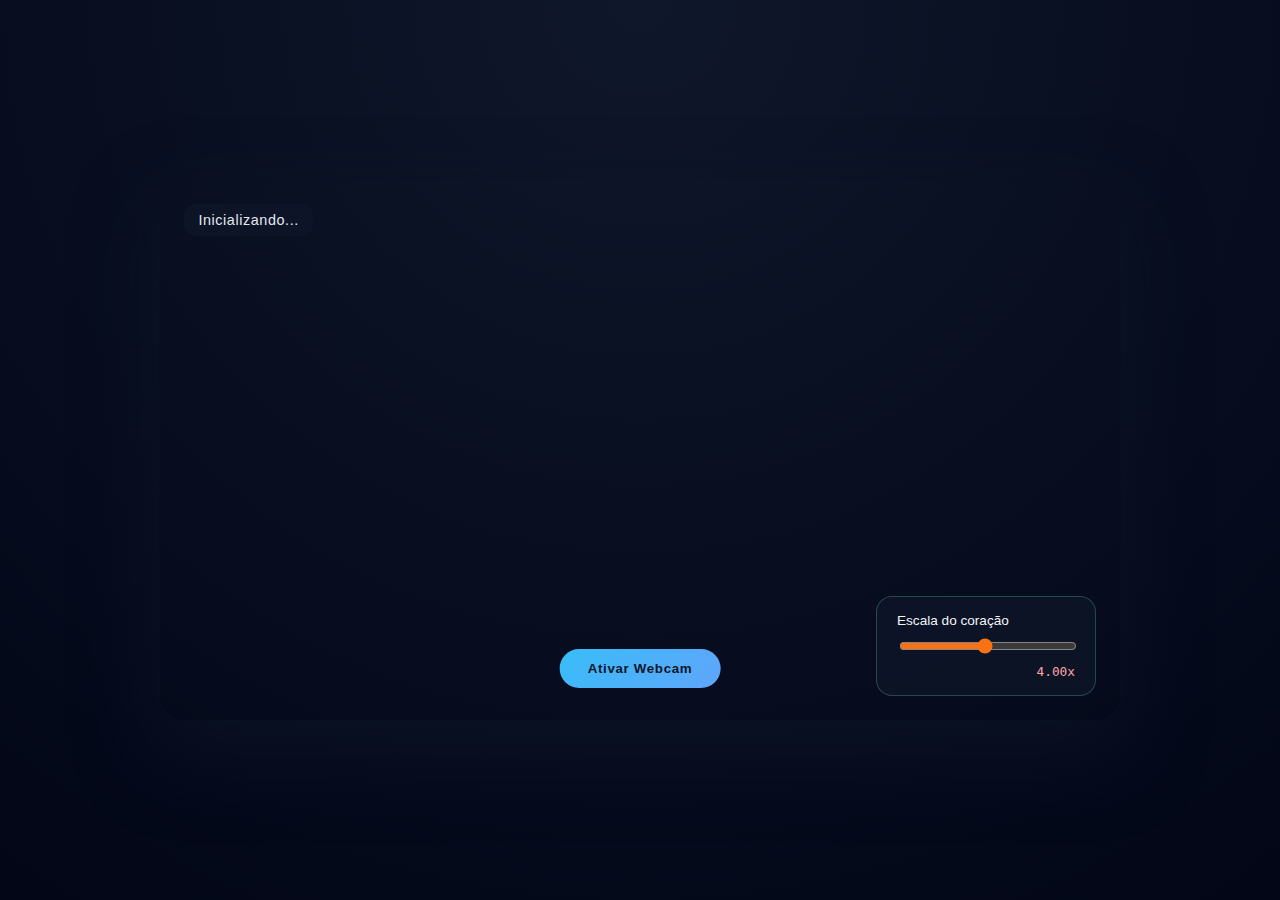
<file: index.html>
﻿<!DOCTYPE html>
<html lang="pt-BR">
<head>
  <meta charset="utf-8">
  <meta name="viewport" content="width=device-width, initial-scale=1">
  <title>Heart Palm Demo</title>
  <link rel="stylesheet" href="./style.css">
</head>
<body>
  <main class="viewport">
    <section class="stage" id="stage">
      <video id="camera" autoplay playsinline class="camera" muted></video>
      <canvas id="overlay" class="overlay"></canvas>
      <button id="startButton" class="control">Ativar Webcam</button>
      <div id="status" class="status">Inicializando...</div>
      <div class="panel">
        <label class="slider">
          <span>Escala do coração</span>
          <input type="range" id="scaleSlider" min="0.3" max="8" step="0.05" value="4">
          <output id="scaleValue">4.00x</output>
        </label>
      </div>
    </section>
  </main>
  <script type="module" src="./main.js"></script>
</body>
</html>
</file>
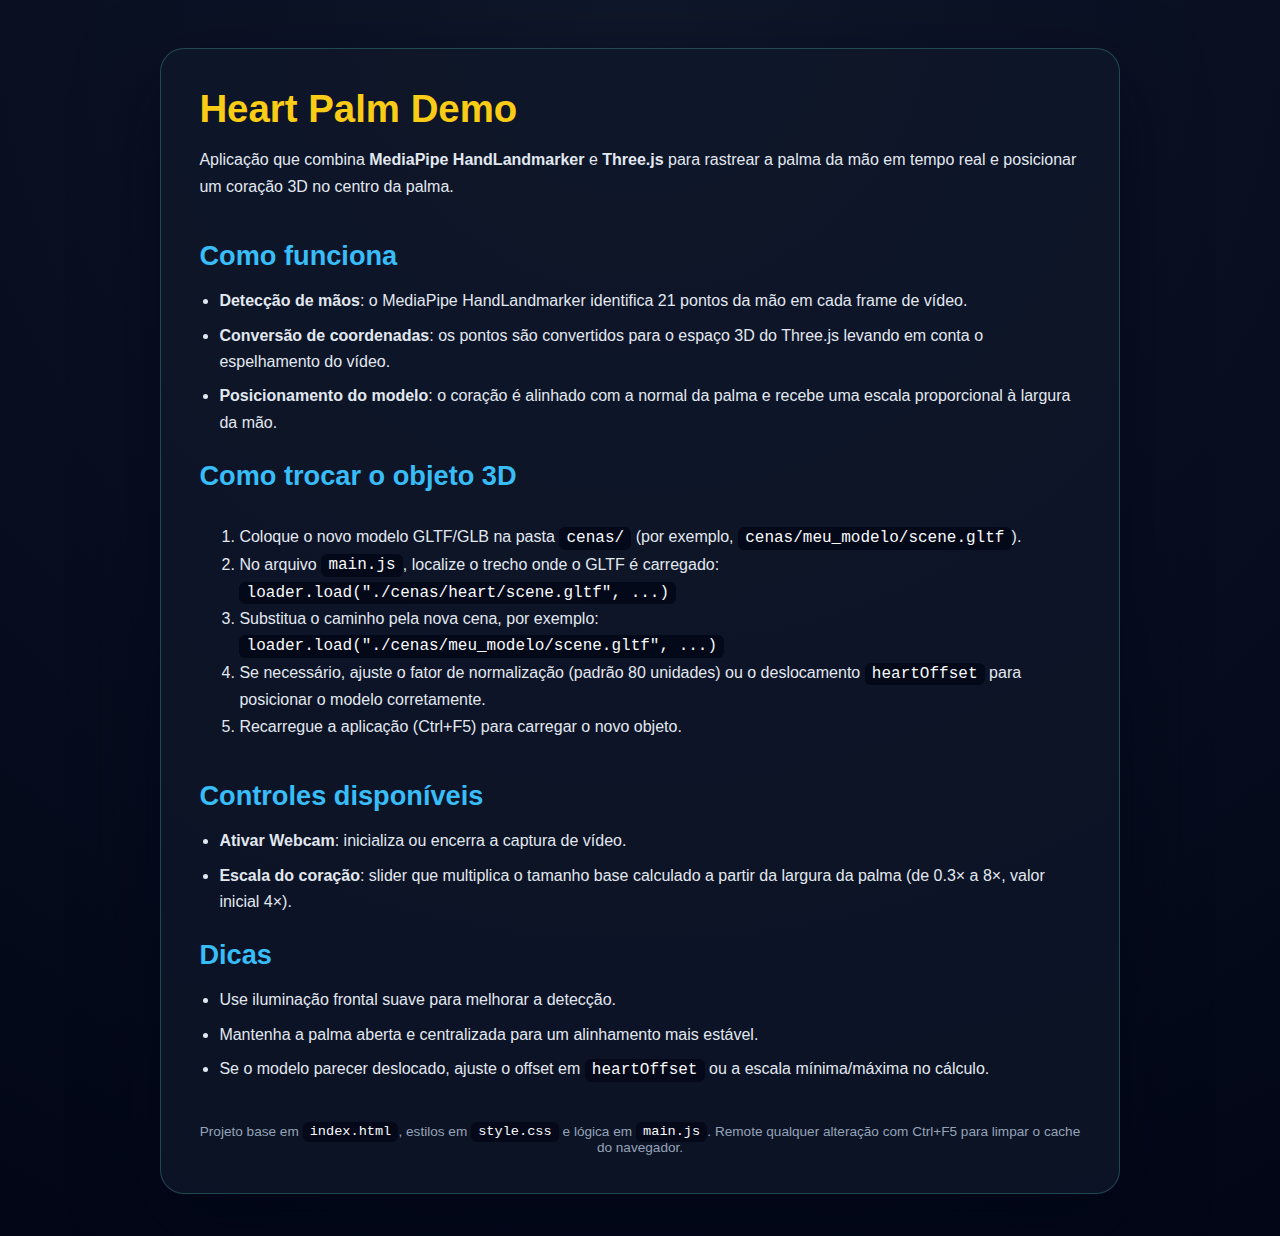
<file: help.html>
﻿<!DOCTYPE html>
<html lang="pt-BR">
<head>
  <meta charset="utf-8">
  <meta name="viewport" content="width=device-width, initial-scale=1">
  <title>Heart Palm Demo – Ajuda</title>
  <style>
    :root {
      color-scheme: dark;
    }
    * {
      box-sizing: border-box;
    }
    body {
      margin: 0;
      font-family: "Segoe UI", sans-serif;
      background: radial-gradient(circle at top, #0f172a 0%, #020617 100%);
      color: #e2e8f0;
      min-height: 100vh;
      padding: clamp(24px, 4vw, 48px);
      display: grid;
      place-items: center;
    }
    main {
      width: min(960px, 96vw);
      background: rgba(15, 23, 42, 0.75);
      border-radius: 24px;
      border: 1px solid rgba(94, 234, 212, 0.25);
      padding: clamp(24px, 3vw, 48px);
      box-shadow: 0 30px 80px rgba(2, 6, 23, 0.65);
      display: grid;
      gap: 1.5rem;
    }
    h1 {
      margin: 0;
      font-size: clamp(1.8rem, 3.5vw, 2.4rem);
      color: #facc15;
    }
    h2 {
      margin: 0;
      font-size: clamp(1.3rem, 3vw, 1.7rem);
      color: #38bdf8;
    }
    p, li {
      line-height: 1.65;
      font-size: 1rem;
      color: #e2e8f0;
    }
    section {
      display: grid;
      gap: 1rem;
    }
    code {
      background: rgba(2, 6, 23, 0.8);
      padding: 0.15rem 0.45rem;
      border-radius: 6px;
      font-family: "JetBrains Mono", "Fira Code", monospace;
      color: #f8fafc;
    }
    a {
      color: #38bdf8;
      text-decoration: none;
    }
    a:hover {
      text-decoration: underline;
    }
    ul {
      margin: 0;
      padding-left: 1.25rem;
      display: grid;
      gap: 0.5rem;
    }
    footer {
      font-size: 0.85rem;
      color: #94a3b8;
      text-align: center;
      margin-top: 1rem;
    }
  </style>
</head>
<body>
  <main>
    <header>
      <h1>Heart Palm Demo</h1>
      <p>Aplicação que combina <strong>MediaPipe HandLandmarker</strong> e <strong>Three.js</strong> para rastrear a palma da mão em tempo real e posicionar um coração 3D no centro da palma.</p>
    </header>

    <section>
      <h2>Como funciona</h2>
      <ul>
        <li><strong>Detecção de mãos</strong>: o MediaPipe HandLandmarker identifica 21 pontos da mão em cada frame de vídeo.</li>
        <li><strong>Conversão de coordenadas</strong>: os pontos são convertidos para o espaço 3D do Three.js levando em conta o espelhamento do vídeo.</li>
        <li><strong>Posicionamento do modelo</strong>: o coração é alinhado com a normal da palma e recebe uma escala proporcional à largura da mão.</li>
      </ul>
    </section>

    <section>
      <h2>Como trocar o objeto 3D</h2>
      <ol>
        <li>Coloque o novo modelo GLTF/GLB na pasta <code>cenas/</code> (por exemplo, <code>cenas/meu_modelo/scene.gltf</code>).</li>
        <li>No arquivo <code>main.js</code>, localize o trecho onde o GLTF é carregado:<br>
          <code>loader.load("./cenas/heart/scene.gltf", ...)</code></li>
        <li>Substitua o caminho pela nova cena, por exemplo:<br>
          <code>loader.load("./cenas/meu_modelo/scene.gltf", ...)</code></li>
        <li>Se necessário, ajuste o fator de normalização (padrão 80 unidades) ou o deslocamento <code>heartOffset</code> para posicionar o modelo corretamente.</li>
        <li>Recarregue a aplicação (Ctrl+F5) para carregar o novo objeto.</li>
      </ol>
    </section>

    <section>
      <h2>Controles disponíveis</h2>
      <ul>
        <li><strong>Ativar Webcam</strong>: inicializa ou encerra a captura de vídeo.</li>
        <li><strong>Escala do coração</strong>: slider que multiplica o tamanho base calculado a partir da largura da palma (de 0.3× a 8×, valor inicial 4×).</li>
      </ul>
    </section>

    <section>
      <h2>Dicas</h2>
      <ul>
        <li>Use iluminação frontal suave para melhorar a detecção.</li>
        <li>Mantenha a palma aberta e centralizada para um alinhamento mais estável.</li>
        <li>Se o modelo parecer deslocado, ajuste o offset em <code>heartOffset</code> ou a escala mínima/máxima no cálculo.</li>
      </ul>
    </section>

    <footer>
      Projeto base em <code>index.html</code>, estilos em <code>style.css</code> e lógica em <code>main.js</code>. Remote qualquer alteração com Ctrl+F5 para limpar o cache do navegador.
    </footer>
  </main>
</body>
</html>
</file>
<file: style.css>
﻿* {
  box-sizing: border-box;
}

body {
  margin: 0;
  font-family: "Segoe UI", sans-serif;
  background: radial-gradient(circle at top, #0f172a 0%, #020617 100%);
  color: #e2e8f0;
  min-height: 100vh;
  display: grid;
  place-items: center;
}

.viewport {
  width: min(960px, 92vw);
  aspect-ratio: 16 / 9;
  position: relative;
}

.stage {
  position: relative;
  width: 100%;
  height: 100%;
  border-radius: 24px;
  overflow: hidden;
  box-shadow: 0 30px 80px rgba(15, 23, 42, 0.6);
}

.camera,
.overlay {
  position: absolute;
  inset: 0;
  width: 100%;
  height: 100%;
  object-fit: cover;
}

.overlay {
  pointer-events: none;
}

.control {
  position: absolute;
  left: 50%;
  bottom: 32px;
  transform: translateX(-50%);
  padding: 0.75rem 1.75rem;
  border-radius: 999px;
  border: none;
  background: linear-gradient(135deg, #38bdf8 0%, #60a5fa 100%);
  color: #0f172a;
  font-weight: 600;
  letter-spacing: 0.05em;
  cursor: pointer;
  transition: transform 0.2s ease, opacity 0.2s ease;
}

.control:disabled {
  opacity: 0.6;
  cursor: not-allowed;
}

.status {
  position: absolute;
  top: 24px;
  left: 24px;
  padding: 0.5rem 0.9rem;
  border-radius: 12px;
  background: rgba(15, 23, 42, 0.65);
  font-size: 0.9rem;
  letter-spacing: 0.04em;
}

.panel {
  position: absolute;
  right: 24px;
  bottom: 24px;
  padding: 1rem 1.25rem;
  border-radius: 16px;
  background: rgba(15, 23, 42, 0.7);
  display: flex;
  flex-direction: column;
  gap: 0.75rem;
  min-width: 220px;
  border: 1px solid rgba(94, 234, 212, 0.25);
}

.slider {
  display: flex;
  flex-direction: column;
  gap: 0.5rem;
  font-size: 0.85rem;
  color: #f1f5f9;
}

.slider input[type="range"] {
  width: 100%;
  accent-color: #f97316;
}

.slider output {
  align-self: flex-end;
  font-family: "JetBrains Mono", "Fira Code", monospace;
  font-size: 0.8rem;
  color: #fca5a5;
}

@media (max-width: 640px) {
  .viewport {
    width: 100%;
    max-width: 100%;
    aspect-ratio: auto;
    display: flex;
    flex-direction: column;
    align-items: center;
    gap: 16px;
    padding: 16px;
  }

  .stage {
    width: 100%;
    aspect-ratio: 16 / 9;
    height: auto;
  }

  .panel {
    position: static;
    width: min(92vw, 360px);
    margin: 0 auto;
  }

  .control {
    bottom: 16px;
  }
}
</file>
